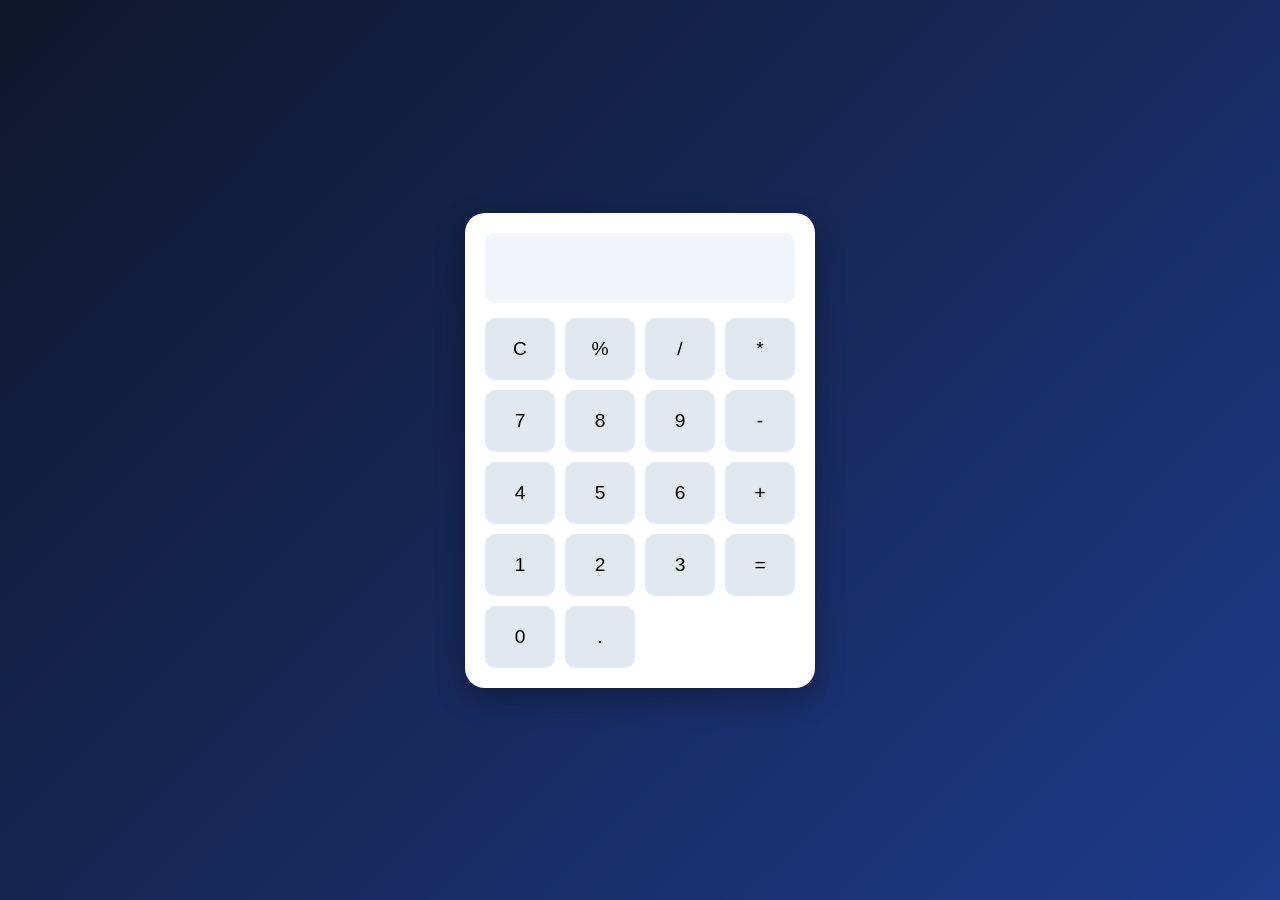
<file: Calculator/index.html>
<!DOCTYPE html>
<html lang="en">
<head>
    <meta charset="UTF-8">
    <meta name="viewport" content="width=device-width, initial-scale=1.0">
    <title>My Calculator</title>
    <link rel="stylesheet" href="style.css">
</head>
<body>

    <div class="calculator">

        <input type="text" id="display" readonly>

        <div class="buttons">

            <button>C</button>
            <button>%</button>
            <button>/</button>
            <button>*</button>

            <button>7</button>
            <button>8</button>
            <button>9</button>
            <button>-</button>

            <button>4</button>
            <button>5</button>
            <button>6</button>
            <button>+</button>

            <button>1</button>
            <button>2</button>
            <button>3</button>
            <button>=</button>

            <button>0</button>
            <button>.</button>

        </div>

    </div>

<script src="script.js"></script>
</body>
</html>
</file>
<file: Calculator/style.css>
*{
    margin:0;
    padding:0;
    box-sizing:border-box;
    font-family:Arial,sans-serif;
}

body{
    height:100vh;
    display:flex;
    justify-content:center;
    align-items:center;
    background:linear-gradient(135deg,#0f172a,#1e3a8a);
}

.calculator{
    background:#ffffff;
    padding:20px;
    border-radius:20px;
    width:350px;
    box-shadow:0 10px 30px rgba(0,0,0,0.3);
}

#display{
    width:100%;
    height:70px;
    border:none;
    background:#f1f5f9;
    border-radius:10px;
    font-size:2rem;
    text-align:right;
    padding:10px;
    margin-bottom:15px;
}

.buttons{
    display:grid;
    grid-template-columns:repeat(4,1fr);
    gap:10px;
}

button{
    padding:20px;
    font-size:1.2rem;
    border:none;
    border-radius:10px;
    cursor:pointer;
    background:#e2e8f0;
    transition:0.3s;
}

button:hover{
    transform:scale(1.05);
    background:#cbd5e1;
}
</file>
